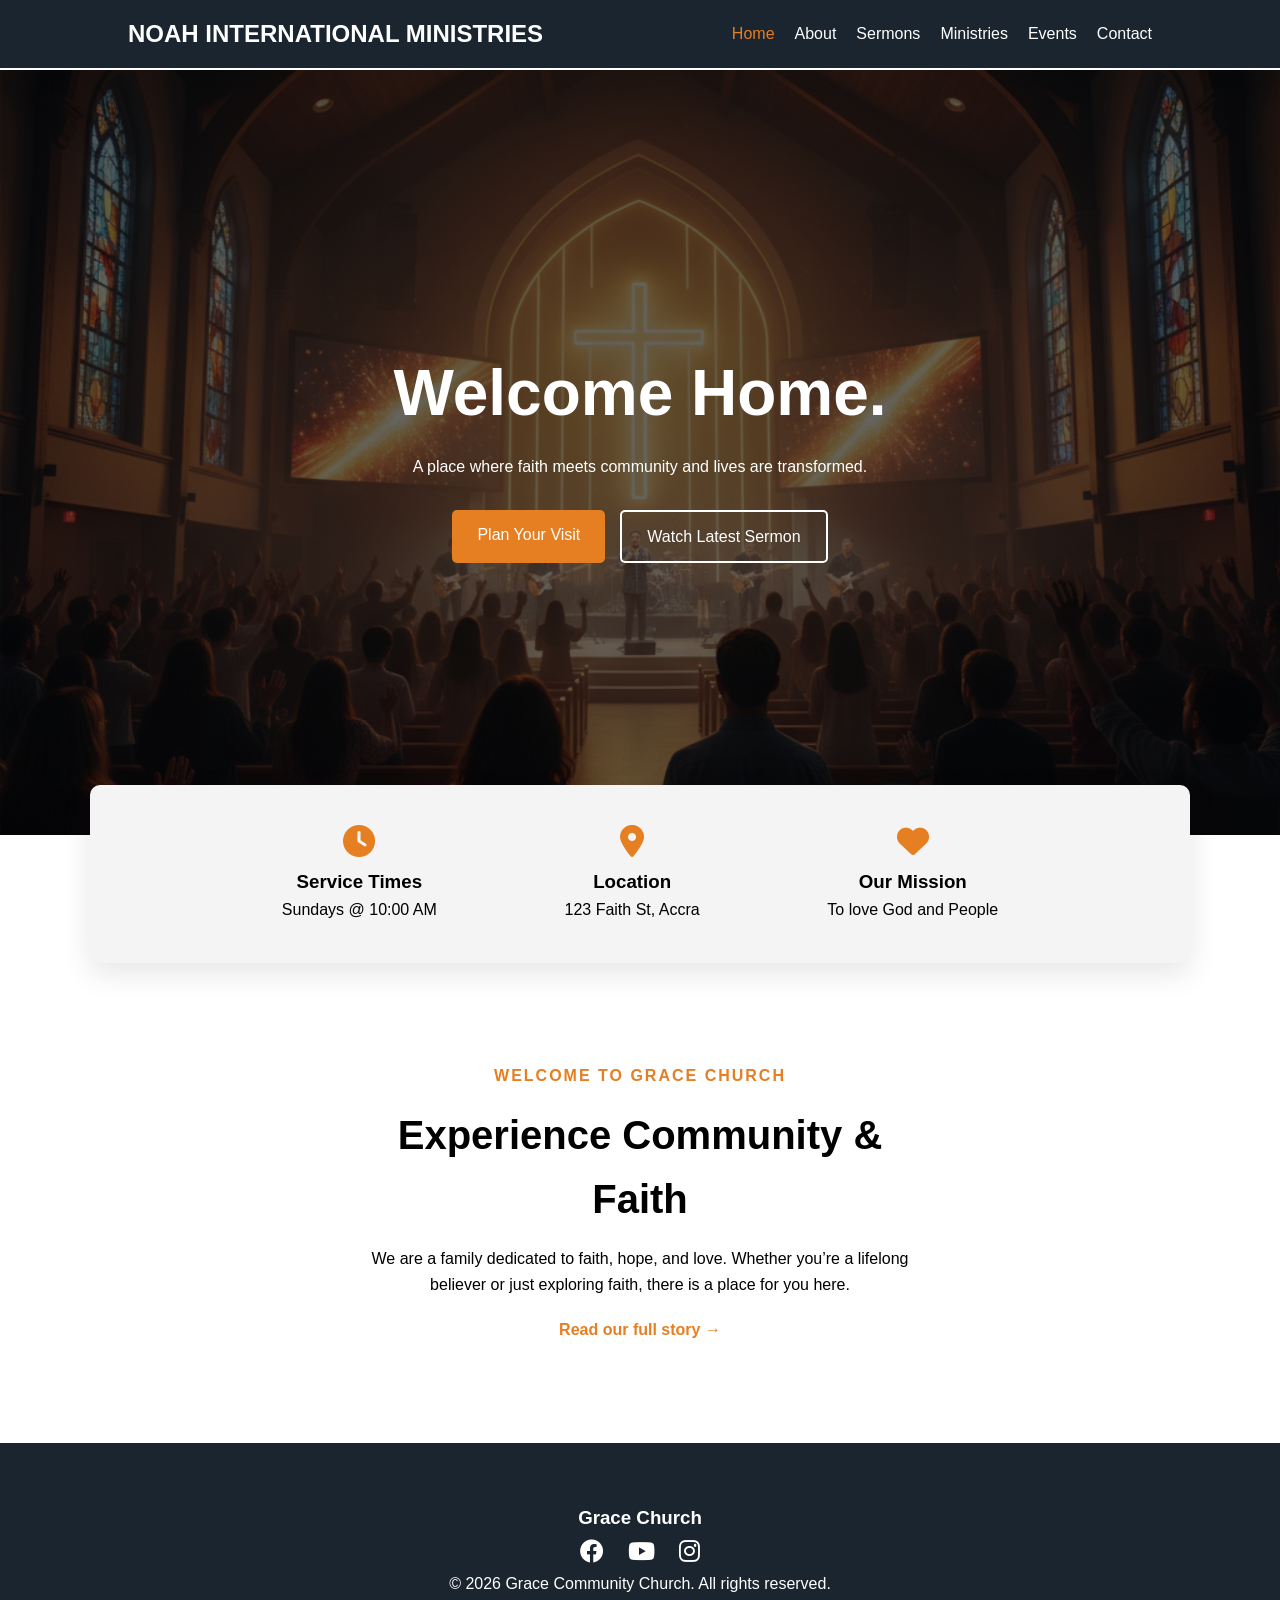
<file: index.html>
<!DOCTYPE html>
<html lang="en">
<head>
    <meta charset="UTF-8">
    <meta name="viewport" content="width=device-width, initial-scale=1.0">
    <title>Grace Community Church | Home</title>

    <!-- Icons -->
    <link rel="stylesheet" href="https://cdnjs.cloudflare.com/ajax/libs/font-awesome/6.0.0/css/all.min.css">

    <style>
        /* ===== RESET ===== */
        * {
            margin: 0;
            padding: 0;
            box-sizing: border-box;
            font-family: Arial, sans-serif;
        }

        body {
            line-height: 1.6;
        }

        a {
            text-decoration: none;
        }

        /* ===== HEADER & NAV ===== */
        header {
            background: #1a252f;
            padding: 15px 10%;
            position: fixed;
            width: 100%;
            top: 0;
            z-index: 1000;
        }

        nav {
            display: flex;
            justify-content: space-between;
            align-items: center;
        }

        .logo {
            color: white;
            font-size: 1.5rem;
            font-weight: bold;
        }

        nav ul {
            display: flex;
            list-style: none;
            gap: 20px;
        }

        nav ul li a {
            color: white;
            font-weight: 500;
        }

        nav ul li a.active,
        nav ul li a:hover {
            color: #e67e22;
        }

        /* Mobile Menu Button */
        .menu-toggle {
            display: none;
            font-size: 1.5rem;
            color: white;
            cursor: pointer;
        }

        /* ===== HERO ===== */
        .hero {
            height: 85vh;
            background: linear-gradient(rgba(0,0,0,0.6), rgba(0,0,0,0.6)),
            url('./images/hero1.png') center/cover no-repeat;
            display: flex;
            align-items: center;
            justify-content: center;
            text-align: center;
            color: white;
            padding: 0 20px;
            margin-top: 70px;
        }

        .hero-content h1 {
            font-size: 4rem;
            margin-bottom: 10px;
        }

        .hero-btns {
            margin-top: 30px;
            display: flex;
            gap: 15px;
            justify-content: center;
            flex-wrap: wrap;
        }

        .btn {
            padding: 12px 25px;
            border-radius: 5px;
            transition: 0.3s;
        }

        .btn.primary {
            background: #e67e22;
            color: white;
        }

        .btn.secondary {
            border: 2px solid white;
            color: white;
        }

        .btn:hover {
            transform: scale(1.05);
            opacity: 0.9;
        }

        /* ===== INFO BAR ===== */
        .info-bar {
            display: flex;
            justify-content: space-around;
            background: #f4f4f4;
            padding: 40px 10%;
            margin-top: -50px;
            border-radius: 10px;
            box-shadow: 0 10px 30px rgba(0,0,0,0.1);
            max-width: 1100px;
            margin-left: auto;
            margin-right: auto;
        }

        .info-item {
            text-align: center;
        }

        .info-item i {
            font-size: 2rem;
            color: #e67e22;
            margin-bottom: 10px;
        }

        /* ===== WELCOME SECTION ===== */
        .welcome-section {
            padding: 100px 10%;
            max-width: 800px;
            margin: auto;
            text-align: center;
        }

        .welcome-text span {
            color: #e67e22;
            text-transform: uppercase;
            font-weight: bold;
            letter-spacing: 2px;
        }

        .welcome-text h2 {
            font-size: 2.5rem;
            margin: 15px 0;
        }

        .text-link {
            display: inline-block;
            margin-top: 20px;
            color: #e67e22;
            font-weight: bold;
        }

        /* ===== FOOTER ===== */
        footer {
            background: #1a252f;
            color: white;
            text-align: center;
            padding: 60px 20px 20px;
        }

        .social-links a {
            color: white;
            font-size: 1.5rem;
            margin: 0 10px;
        }

        .social-links a:hover {
            color: #e67e22;
        }

        /* ===== RESPONSIVE ===== */
        @media (max-width: 768px) {
            nav ul {
                position: absolute;
                top: 70px;
                right: 0;
                background: #1a252f;
                flex-direction: column;
                width: 100%;
                display: none;
                padding: 20px 0;
            }

            nav ul.show {
                display: flex;
            }

            .menu-toggle {
                display: block;
            }

            .hero-content h1 {
                font-size: 2.5rem;
            }

            .info-bar {
                flex-direction: column;
                gap: 30px;
            }
        }
    </style>
</head>
<body>

<header>
    <nav>
        <div class="logo">NOAH INTERNATIONAL MINISTRIES</div>

        <i class="fas fa-bars menu-toggle" id="menuToggle"></i>

        <ul id="navMenu">
            <li><a href="index.html" class="active">Home</a></li>
            <li><a href="about.html">About</a></li>
            <li><a href="sermons.html">Sermons</a></li>
            <li><a href="ministries.html">Ministries</a></li>
            <li><a href="events.html">Events</a></li>
            <li><a href="contact.html">Contact</a></li>
        </ul>
    </nav>
</header>

<section class="hero">
    <div class="hero-content">
        <h1>Welcome Home.</h1>
        <p>A place where faith meets community and lives are transformed.</p>
        <div class="hero-btns">
            <a href="about.html" class="btn primary">Plan Your Visit</a>
            <a href="sermons.html" class="btn secondary">Watch Latest Sermon</a>
        </div>
    </div>
</section>

<section class="info-bar">
    <div class="info-item">
        <i class="fas fa-clock"></i>
        <h3>Service Times</h3>
        <p>Sundays @ 10:00 AM</p>
    </div>
    <div class="info-item">
        <i class="fas fa-location-dot"></i>
        <h3>Location</h3>
        <p>123 Faith St, Accra</p>
    </div>
    <div class="info-item">
        <i class="fas fa-heart"></i>
        <h3>Our Mission</h3>
        <p>To love God and People</p>
    </div>
</section>

<section class="welcome-section">
    <div class="welcome-text">
        <span>Welcome to Grace Church</span>
        <h2>Experience Community & Faith</h2>
        <p>
            We are a family dedicated to faith, hope, and love.
            Whether you’re a lifelong believer or just exploring faith,
            there is a place for you here.
        </p>
        <a href="about.html" class="text-link">Read our full story →</a>
    </div>
</section>

<footer>
    <h3>Grace Church</h3>
    <div class="social-links">
        <a href="#"><i class="fab fa-facebook"></i></a>
        <a href="#"><i class="fab fa-youtube"></i></a>
        <a href="#"><i class="fab fa-instagram"></i></a>
    </div>
    <p>&copy; 2026 Grace Community Church. All rights reserved.</p>
</footer>

<!-- ===== JAVASCRIPT FOR MOBILE MENU ===== -->
<script>
    const menuToggle = document.getElementById("menuToggle");
    const navMenu = document.getElementById("navMenu");

    menuToggle.addEventListener("click", () => {
        navMenu.classList.toggle("show");
    });
</script>

</body>
</html>
</file>
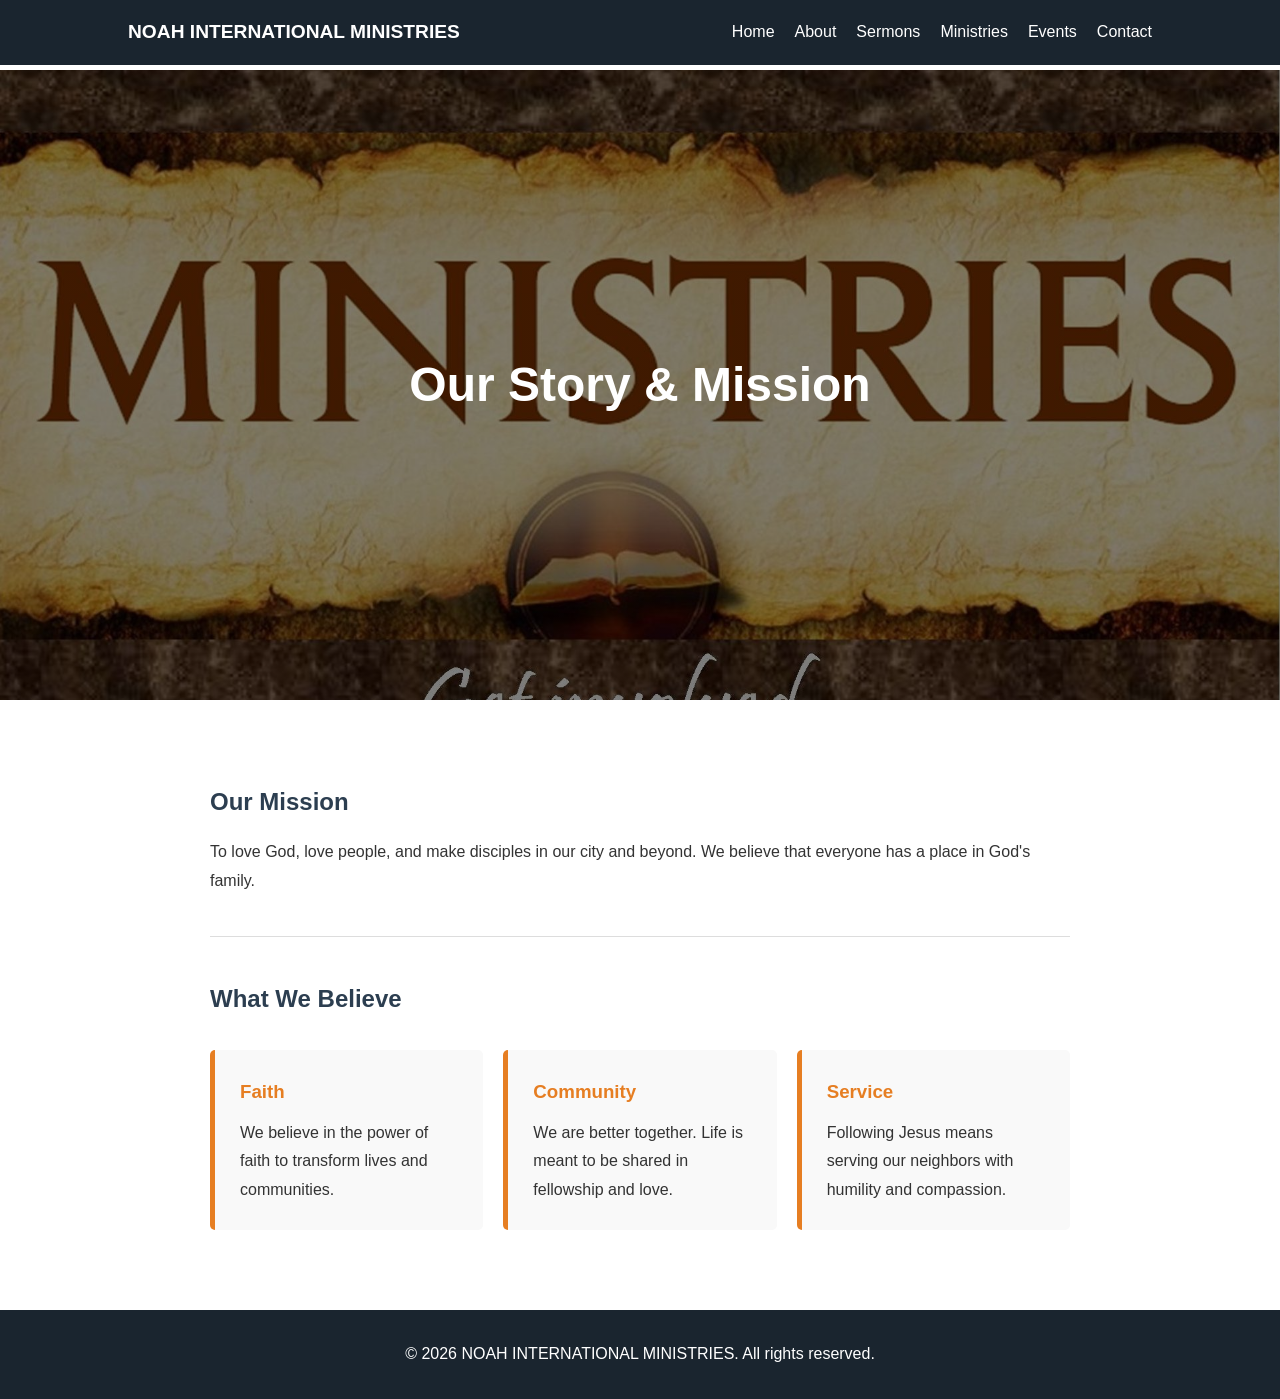
<file: about.html>
<!DOCTYPE html>
<html lang="en">
<head>
    <meta charset="UTF-8">
    <meta name="viewport" content="width=device-width, initial-scale=1.0">
    <title>NOAH INTERNATIONAL MINISTRIES | About</title>

    <!-- Icons -->
    <link rel="stylesheet" href="https://cdnjs.cloudflare.com/ajax/libs/font-awesome/6.0.0/css/all.min.css">

    <style>
        /* ===== RESET ===== */
        * {
            margin: 0;
            padding: 0;
            box-sizing: border-box;
            font-family: Arial, sans-serif;
        }

        body {
            line-height: 1.8;
            color: #333;
        }

        a {
            text-decoration: none;
        }

        /* ===== HEADER ===== */
        header {
            background: #1a252f;
            padding: 15px 10%;
            position: fixed;
            top: 0;
            width: 100%;
            z-index: 1000;
        }

        nav {
            display: flex;
            justify-content: space-between;
            align-items: center;
        }

        .logo {
            color: #fff;
            font-size: 1.2rem;
            font-weight: bold;
        }

        nav ul {
            list-style: none;
            display: flex;
            gap: 20px;
        }

        nav ul li a {
            color: #fff;
            font-weight: 500;
        }

        nav ul li a:hover {
            color: #e67e22;
        }

        .menu-toggle {
            display: none;
            font-size: 1.5rem;
            color: #fff;
            cursor: pointer;
        }

        /* ===== HERO / PAGE TITLE ===== */
        .page-title {
            height: 70vh;
            background:
                linear-gradient(rgba(0,0,0,0.5), rgba(0,0,0,0.5)),
                url("./images/about.jpg") center / cover no-repeat;
            display: flex;
            align-items: center;
            justify-content: center;
            text-align: center;
            color: white;
            padding: 0 20px;
            margin-top: 70px;
        }

        .page-title h1 {
            font-size: 3rem;
        }

        /* ===== ABOUT CONTENT ===== */
        .about-container {
            max-width: 900px;
            margin: 80px auto;
            padding: 0 20px;
        }

        .mission {
            margin-bottom: 40px;
        }

        .mission h2,
        .beliefs h2 {
            color: #2c3e50;
            margin-bottom: 15px;
        }

        hr {
            border: none;
            height: 1px;
            background: #ddd;
            margin: 40px 0;
        }

        /* ===== BELIEFS GRID ===== */
        .belief-grid {
            display: grid;
            grid-template-columns: repeat(auto-fit, minmax(250px, 1fr));
            gap: 20px;
            margin-top: 30px;
        }

        .belief-item {
            background: #f9f9f9;
            padding: 25px;
            border-left: 5px solid #e67e22;
            border-radius: 5px;
        }

        .belief-item h3 {
            color: #e67e22;
            margin-bottom: 10px;
        }

        /* ===== FOOTER ===== */
        footer {
            background: #1a252f;
            color: white;
            text-align: center;
            padding: 30px 20px;
        }

        /* ===== RESPONSIVE ===== */
        @media (max-width: 768px) {

            nav ul {
                position: absolute;
                top: 65px;
                left: 0;
                width: 100%;
                background: #1a252f;
                flex-direction: column;
                display: none;
                padding: 20px 0;
            }

            nav ul.show {
                display: flex;
            }

            .menu-toggle {
                display: block;
            }

            .page-title h1 {
                font-size: 2rem;
            }
        }
    </style>
</head>
<body>

<!-- ===== HEADER ===== -->
<header>
    <nav>
        <div class="logo">NOAH INTERNATIONAL MINISTRIES</div>

        <i class="fas fa-bars menu-toggle" id="menuToggle"></i>

        <ul id="navMenu">
            <li><a href="index.html">Home</a></li>
            <li><a href="about.html">About</a></li>
            <li><a href="sermons.html">Sermons</a></li>
            <li><a href="ministries.html">Ministries</a></li>
            <li><a href="events.html">Events</a></li>
            <li><a href="contact.html">Contact</a></li>
        </ul>
    </nav>
</header>

<!-- ===== HERO SECTION ===== -->
<section class="page-title">
    <h1>Our Story & Mission</h1>
</section>

<!-- ===== MAIN CONTENT ===== -->
<main class="about-container">

    <section class="mission">
        <h2>Our Mission</h2>
        <p>
            To love God, love people, and make disciples in our city and beyond.
            We believe that everyone has a place in God's family.
        </p>
    </section>

    <hr>

    <section class="beliefs">
        <h2>What We Believe</h2>

        <div class="belief-grid">
            <div class="belief-item">
                <h3>Faith</h3>
                <p>
                    We believe in the power of faith to transform lives
                    and communities.
                </p>
            </div>

            <div class="belief-item">
                <h3>Community</h3>
                <p>
                    We are better together. Life is meant to be shared
                    in fellowship and love.
                </p>
            </div>

            <div class="belief-item">
                <h3>Service</h3>
                <p>
                    Following Jesus means serving our neighbors
                    with humility and compassion.
                </p>
            </div>
        </div>
    </section>

</main>

<!-- ===== FOOTER ===== -->
<footer>
    <p>&copy; 2026 NOAH INTERNATIONAL MINISTRIES. All rights reserved.</p>
</footer>

<!-- ===== JAVASCRIPT (MOBILE MENU) ===== -->
<script>
    const menuToggle = document.getElementById("menuToggle");
    const navMenu = document.getElementById("navMenu");

    menuToggle.addEventListener("click", () => {
        navMenu.classList.toggle("show");
    });
</script>

</body>
</html>
</file>
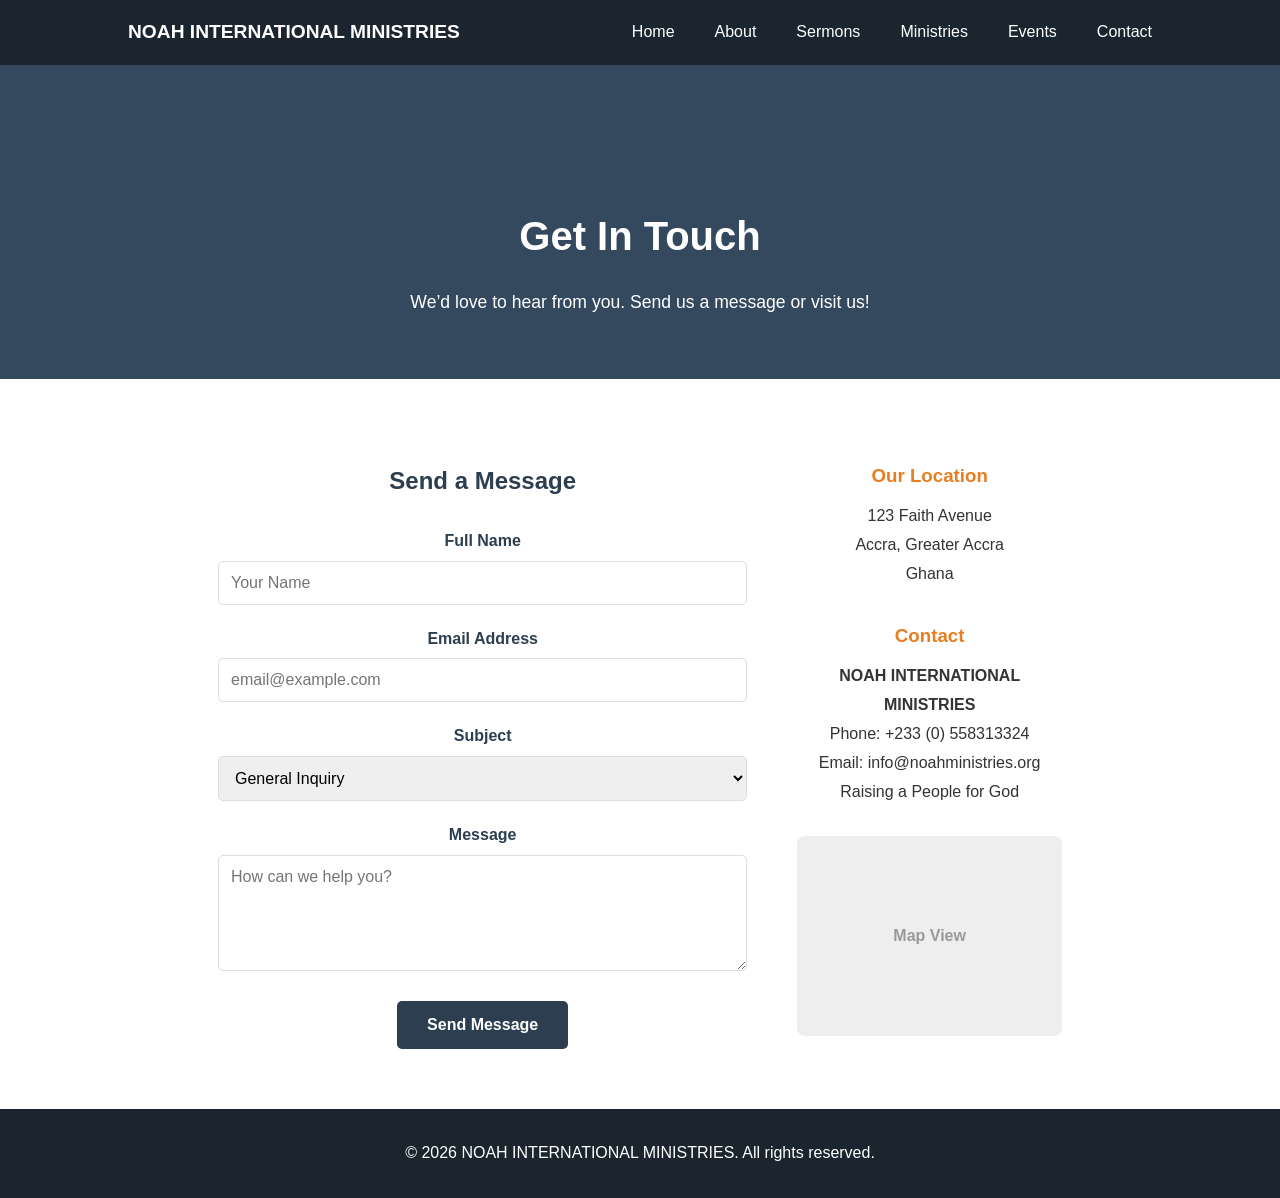
<file: contact.html>
<!DOCTYPE html>
<html lang="en">
<head>
    <meta charset="UTF-8">
    <meta name="viewport" content="width=device-width, initial-scale=1.0">
    <title>Contact Us | NOAH INTERNATIONAL MINISTRIES</title>
    <link rel="stylesheet" href="style.css">
    <style>
        /* ===== RESET ===== */
        * {
            margin: 0;
            padding: 0;
            box-sizing: border-box;
            font-family: Arial, sans-serif;
        }

        body {
            line-height: 1.8;
            color: #333;
        }

        img {
            max-width: 100%;
            display: block;
        }

        /* ===== HEADER & NAV ===== */
        header {
            background: #1a252f;
            padding: 15px 10%;
            position: fixed;
            top: 0;
            width: 100%;
            z-index: 1000;
        }

        nav {
            display: flex;
            justify-content: space-between;
            align-items: center;
        }

        .logo {
            color: #fff;
            font-size: 1.2rem;
            font-weight: bold;
        }

        nav ul {
            list-style: none;
            display: flex;
            gap: 20px;
        }

        nav ul li a {
            color: #fff;
            font-weight: 500;
            text-decoration: none;
        }

        nav ul li a:hover {
            color: #e67e22;
        }

        /* ===== MOBILE MENU ===== */
        .menu-toggle {
            display: none;
            flex-direction: column;
            cursor: pointer;
        }

        .menu-toggle span {
            height: 3px;
            width: 25px;
            background: #fff;
            margin: 4px 0;
            border-radius: 2px;
            transition: 0.3s;
        }

        nav ul.mobile {
            display: none;
            flex-direction: column;
            gap: 10px;
            background: #1a252f;
            position: absolute;
            top: 60px;
            right: 10%;
            width: 200px;
            padding: 15px;
            border-radius: 5px;
        }

        nav ul.mobile.show {
            display: flex;
        }

        nav ul.mobile li a {
            color: #fff;
        }

        /* ===== PAGE TITLE / HERO ===== */
        .page-title {
            background: #34495e;
            color: white;
            text-align: center;
            padding: 140px 20px 60px;
            margin-top: 60px; /* header space */
        }

        .page-title h1 {
            font-size: 2.5rem;
            margin-bottom: 15px;
        }

        .page-title p {
            font-size: 1.1rem;
        }

        /* ===== CONTACT LAYOUT ===== */
        .contact-container {
            display: grid;
            grid-template-columns: 2fr 1fr;
            gap: 50px;
            max-width: 1100px;
            margin: 80px auto 60px;
            padding: 0 10%;
        }

        /* ===== CONTACT FORM ===== */
        .contact-form h2 {
            color: #2c3e50;
            margin-bottom: 25px;
        }

        .form-group {
            margin-bottom: 20px;
        }

        .form-group label {
            display: block;
            margin-bottom: 5px;
            font-weight: bold;
            color: #2c3e50;
        }

        .form-group input, 
        .form-group select, 
        .form-group textarea {
            width: 100%;
            padding: 12px;
            border: 1px solid #ddd;
            border-radius: 5px;
            font-size: 1rem;
        }

        .submit-btn {
            background-color: #2c3e50;
            color: white;
            padding: 15px 30px;
            border: none;
            border-radius: 5px;
            cursor: pointer;
            font-size: 1rem;
            font-weight: bold;
            transition: 0.3s;
        }

        .submit-btn:hover {
            background-color: #e67e22;
        }

        /* ===== CONTACT INFO ===== */
        .contact-info {
            display: flex;
            flex-direction: column;
            gap: 30px;
        }

        .info-block h3 {
            color: #e67e22;
            margin-bottom: 10px;
        }

        .map-placeholder {
            background-color: #eee;
            height: 200px;
            display: flex;
            align-items: center;
            justify-content: center;
            border-radius: 8px;
            color: #999;
            font-weight: bold;
        }

        /* ===== FOOTER ===== */
        footer {
            background: #1a252f;
            color: white;
            text-align: center;
            padding: 30px 20px;
        }

        /* ===== RESPONSIVE ===== */
        @media (max-width: 800px) {
            .contact-container {
                grid-template-columns: 1fr;
            }

            nav ul {
                display: none;
            }

            .menu-toggle {
                display: flex;
            }
        }
    </style>
</head>
<body>

    <!-- ===== HEADER ===== -->
    <header>
        <nav>
            <div class="logo">NOAH INTERNATIONAL MINISTRIES</div>

            <!-- Desktop Menu -->
            <ul class="desktop">
                <li><a href="index.html">Home</a></li>
                <li><a href="about.html">About</a></li>
                <li><a href="sermons.html">Sermons</a></li>
                <li><a href="ministries.html">Ministries</a></li>
                <li><a href="events.html">Events</a></li>
                <li><a href="contact.html">Contact</a></li>
            </ul>

            <!-- Mobile Hamburger -->
            <div class="menu-toggle" id="menuToggle">
                <span></span>
                <span></span>
                <span></span>
            </div>

            <!-- Mobile Menu -->
            <ul class="mobile" id="navMenu">
                <li><a href="index.html">Home</a></li>
                <li><a href="about.html">About</a></li>
                <li><a href="sermons.html">Sermons</a></li>
                <li><a href="ministries.html">Ministries</a></li>
                <li><a href="events.html">Events</a></li>
                <li><a href="contact.html">Contact</a></li>
            </ul>
        </nav>
    </header>

    <!-- ===== HERO / PAGE TITLE ===== -->
    <section class="page-title">
        <h1>Get In Touch</h1>
        <p>We’d love to hear from you. Send us a message or visit us!</p>
    </section>

    <!-- ===== MAIN CONTACT CONTENT ===== -->
    <main class="contact-container">

        <!-- Contact Form -->
        <section class="contact-form">
            <h2>Send a Message</h2>
            <form action="#">
                <div class="form-group">
                    <label for="name">Full Name</label>
                    <input type="text" id="name" name="name" placeholder="Your Name" required>
                </div>

                <div class="form-group">
                    <label for="email">Email Address</label>
                    <input type="email" id="email" name="email" placeholder="email@example.com" required>
                </div>

                <div class="form-group">
                    <label for="subject">Subject</label>
                    <select id="subject" name="subject">
                        <option value="general">General Inquiry</option>
                        <option value="prayer">Prayer Request</option>
                        <option value="volunteer">Volunteering</option>
                    </select>
                </div>

                <div class="form-group">
                    <label for="message">Message</label>
                    <textarea id="message" name="message" rows="5" placeholder="How can we help you?"></textarea>
                </div>

                <button type="submit" class="submit-btn">Send Message</button>
            </form>
        </section>

        <!-- Contact Info Sidebar -->
        <aside class="contact-info">
            <div class="info-block">
                <h3>Our Location</h3>
                <p>123 Faith Avenue<br>Accra, Greater Accra<br>Ghana</p>
            </div>

            <div class="info-block">
                <h3>Contact</h3>
                <p>
                    <strong>NOAH INTERNATIONAL MINISTRIES</strong><br>
                    Phone: +233 (0) 558313324<br>
                    Email: info@noahministries.org<br>
                    Raising a People for God
                </p>
            </div>

            <div class="map-placeholder">
                Map View
            </div>
        </aside>

    </main>

    <!-- ===== FOOTER ===== -->
    <footer>
        <p>&copy; 2026 NOAH INTERNATIONAL MINISTRIES. All rights reserved.</p>
    </footer>

    <!-- ===== JAVASCRIPT FOR MOBILE MENU ===== -->
    <script>
        const menuToggle = document.getElementById("menuToggle");
        const navMenu = document.getElementById("navMenu");

        menuToggle.addEventListener("click", () => {
            navMenu.classList.toggle("show");
            menuToggle.classList.toggle("open");
        });
    </script>

</body>
</html>
</file>
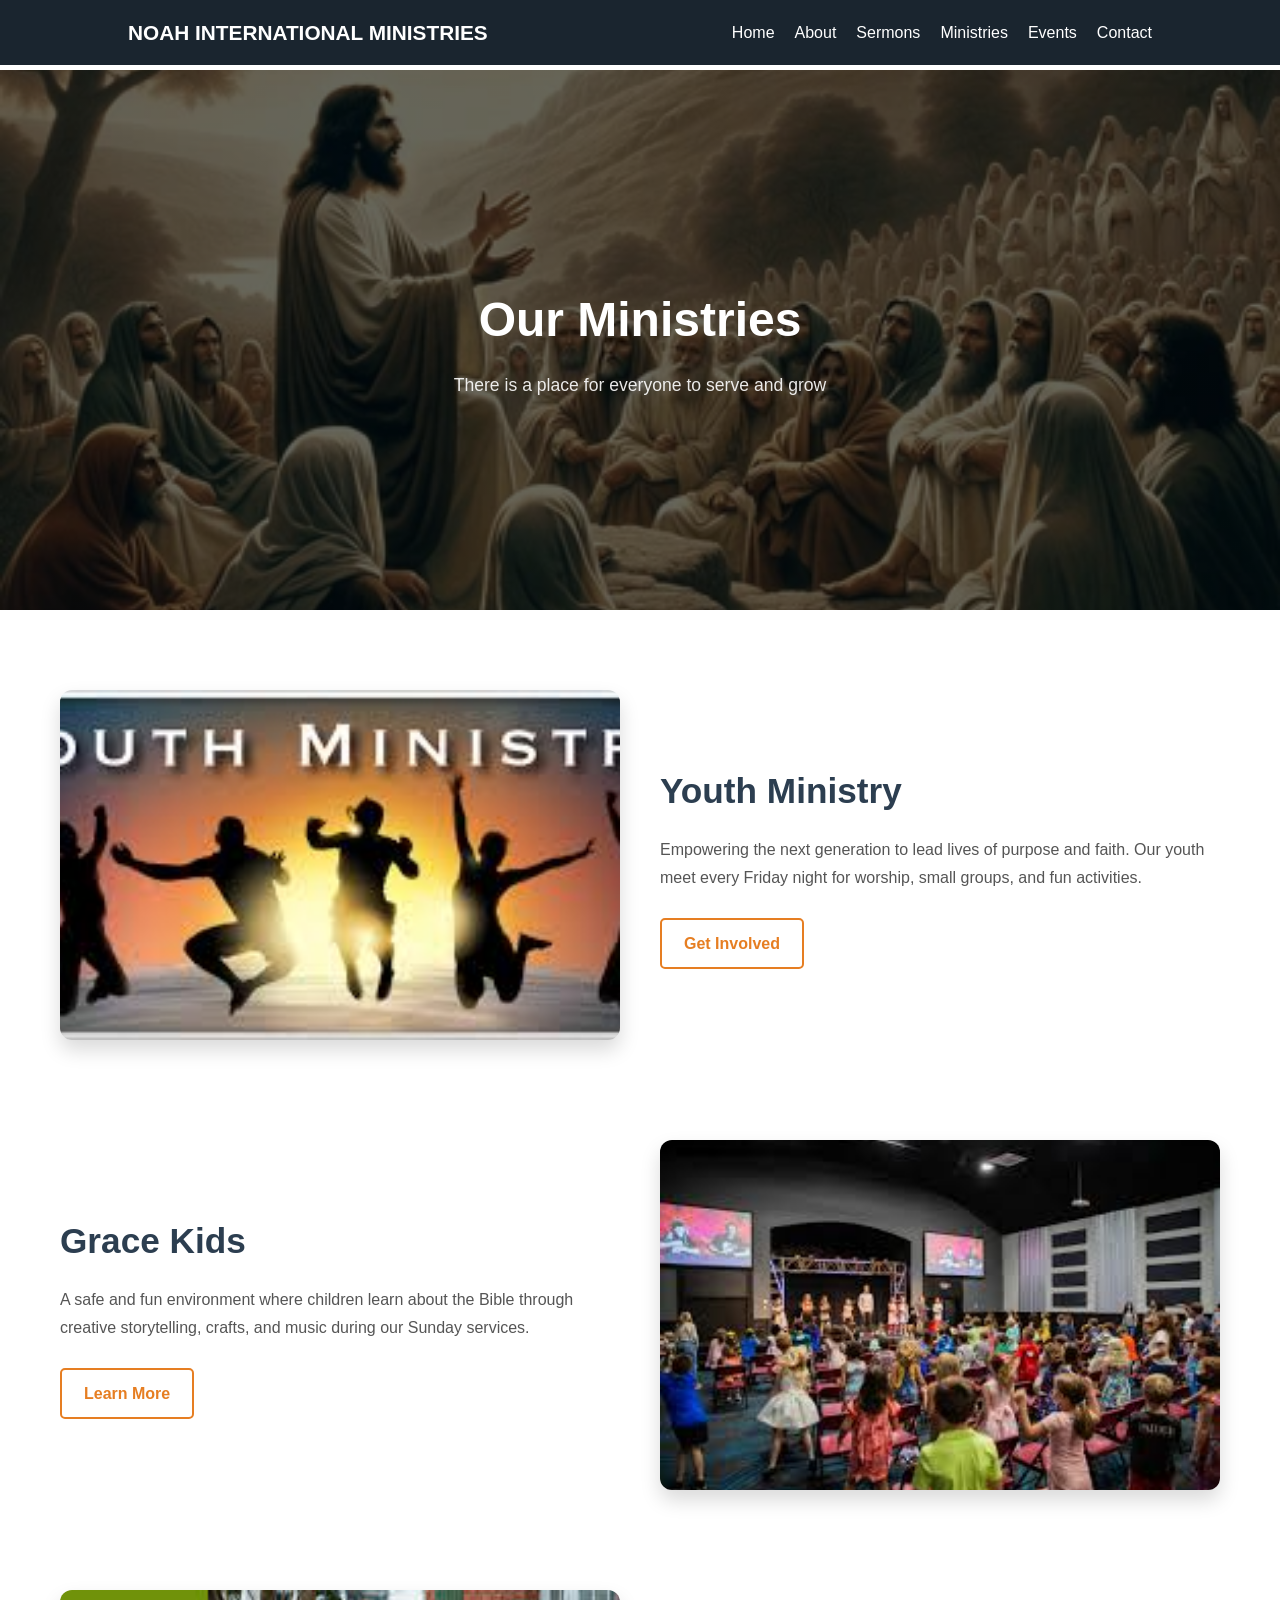
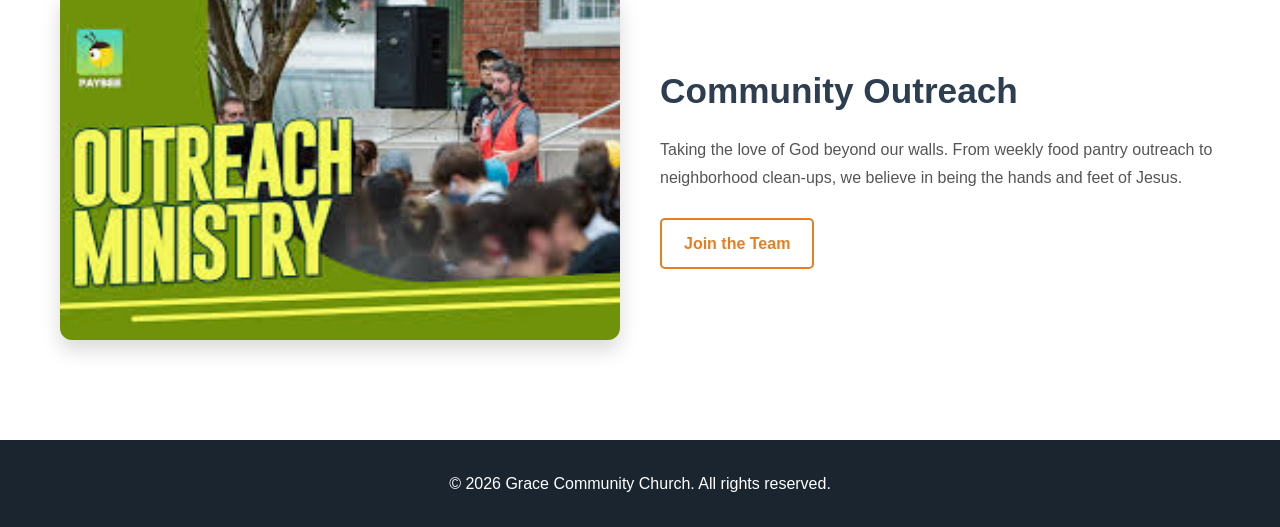
<file: ministries.html>
<!DOCTYPE html>
<html lang="en">
<head>
    <meta charset="UTF-8">
    <meta name="viewport" content="width=device-width, initial-scale=1.0">
    <title>Ministries | Grace Community Church</title>

    <!-- Icons -->
    <link rel="stylesheet" href="https://cdnjs.cloudflare.com/ajax/libs/font-awesome/6.0.0/css/all.min.css">

    <style>
        /* ===== RESET ===== */
        * {
            margin: 0;
            padding: 0;
            box-sizing: border-box;
            font-family: Arial, sans-serif;
        }

        body {
            line-height: 1.7;
            color: #333;
        }

        a {
            text-decoration: none;
        }

        img {
            width: 100%;
            display: block;
        }

        /* ===== HEADER ===== */
        header {
            background: #1a252f;
            padding: 15px 10%;
            position: fixed;
            top: 0;
            width: 100%;
            z-index: 1000;
        }

        nav {
            display: flex;
            justify-content: space-between;
            align-items: center;
        }

        .logo {
            color: white;
            font-size: 1.3rem;
            font-weight: bold;
        }

        nav ul {
            list-style: none;
            display: flex;
            gap: 20px;
        }

        nav ul li a {
            color: white;
            font-weight: 500;
        }

        nav ul li a:hover {
            color: #e67e22;
        }

        .menu-toggle {
            display: none;
            font-size: 1.5rem;
            color: white;
            cursor: pointer;
        }

        /* ===== HERO ===== */
        .page-title {
            height: 60vh;
            background:
                linear-gradient(rgba(0,0,0,0.6), rgba(0,0,0,0.6)),
                url("./images/minhero.webp") center / cover no-repeat;
            display: flex;
            align-items: center;
            justify-content: center;
            text-align: center;
            color: white;
            padding: 0 20px;
            margin-top: 70px;
        }

        .page-title h1 {
            font-size: 3rem;
            margin-bottom: 10px;
        }

        .page-title p {
            font-size: 1.1rem;
            opacity: 0.9;
        }

        /* ===== MAIN CONTENT ===== */
        .ministry-container {
            max-width: 1200px;
            margin: 80px auto;
            padding: 0 20px;
        }

        .ministry-item {
            display: flex;
            align-items: center;
            gap: 40px;
            margin-bottom: 100px;
        }

        .ministry-item.reverse {
            flex-direction: row-reverse;
        }

        .ministry-image {
            flex: 1;
        }

        .ministry-image img {
            height: 350px;
            object-fit: cover;
            border-radius: 12px;
            box-shadow: 0 10px 20px rgba(0,0,0,0.15);
        }

        .ministry-text {
            flex: 1;
        }

        .ministry-text h2 {
            font-size: 2.2rem;
            color: #2c3e50;
            margin-bottom: 15px;
        }

        .ministry-text p {
            color: #555;
            margin-bottom: 25px;
            line-height: 1.8;
        }

        .btn-small {
            display: inline-block;
            padding: 10px 22px;
            color: #e67e22;
            border: 2px solid #e67e22;
            border-radius: 5px;
            font-weight: bold;
            transition: 0.3s;
        }

        .btn-small:hover {
            background: #e67e22;
            color: white;
        }

        /* ===== FOOTER ===== */
        footer {
            background: #1a252f;
            color: white;
            text-align: center;
            padding: 30px 20px;
        }

        /* ===== RESPONSIVE ===== */
        @media (max-width: 768px) {

            nav ul {
                position: absolute;
                top: 65px;
                left: 0;
                width: 100%;
                background: #1a252f;
                flex-direction: column;
                display: none;
                padding: 20px 0;
            }

            nav ul.show {
                display: flex;
            }

            .menu-toggle {
                display: block;
            }

            .page-title h1 {
                font-size: 2.2rem;
            }

            .ministry-item,
            .ministry-item.reverse {
                flex-direction: column;
                text-align: center;
            }

            .ministry-image img {
                height: 250px;
            }
        }
    </style>
</head>
<body>

<!-- ===== HEADER ===== -->
<header>
    <nav>
        <div class="logo">NOAH INTERNATIONAL MINISTRIES</div>

        <i class="fas fa-bars menu-toggle" id="menuToggle"></i>

        <ul id="navMenu">
            <li><a href="index.html">Home</a></li>
            <li><a href="about.html">About</a></li>
            <li><a href="sermons.html">Sermons</a></li>
            <li><a href="ministries.html">Ministries</a></li>
            <li><a href="events.html">Events</a></li>
            <li><a href="contact.html">Contact</a></li>
        </ul>
    </nav>
</header>

<!-- ===== HERO ===== -->
<section class="page-title">
    <div>
        <h1>Our Ministries</h1>
        <p>There is a place for everyone to serve and grow</p>
    </div>
</section>

<!-- ===== MAIN ===== -->
<main class="ministry-container">

    <section class="ministry-item">
        <div class="ministry-image">
            <img src="./images/min1.jfif" alt="Youth Ministry">
        </div>
        <div class="ministry-text">
            <h2>Youth Ministry</h2>
            <p>
                Empowering the next generation to lead lives of purpose
                and faith. Our youth meet every Friday night for worship,
                small groups, and fun activities.
            </p>
            <a href="contact.html" class="btn-small">Get Involved</a>
        </div>
    </section>

    <section class="ministry-item reverse">
        <div class="ministry-image">
            <img src="./images/min2.jfif" alt="Children's Ministry">
        </div>
        <div class="ministry-text">
            <h2>Grace Kids</h2>
            <p>
                A safe and fun environment where children learn about the Bible
                through creative storytelling, crafts, and music during our
                Sunday services.
            </p>
            <a href="contact.html" class="btn-small">Learn More</a>
        </div>
    </section>

    <section class="ministry-item">
        <div class="ministry-image">
            <img src="./images/min3.jfif" alt="Community Outreach">
        </div>
        <div class="ministry-text">
            <h2>Community Outreach</h2>
            <p>
                Taking the love of God beyond our walls. From weekly food
                pantry outreach to neighborhood clean-ups, we believe in
                being the hands and feet of Jesus.
            </p>
            <a href="contact.html" class="btn-small">Join the Team</a>
        </div>
    </section>

</main>

<!-- ===== FOOTER ===== -->
<footer>
    <p>&copy; 2026 Grace Community Church. All rights reserved.</p>
</footer>

<!-- ===== JAVASCRIPT ===== -->
<script>
    const menuToggle = document.getElementById("menuToggle");
    const navMenu = document.getElementById("navMenu");

    menuToggle.addEventListener("click", () => {
        navMenu.classList.toggle("show");
    });
</script>

</body>
</html>
</file>
<file: style.css>
/* Basic Reset */
* {
    margin: 0;
    padding: 0;
    box-sizing: border-box;
    font-family: 'Segoe UI', Tahoma, Geneva, Verdana, sans-serif;
}

/* Navigation */
header {
    background-color: #2c3e50;
    color: white;
    padding: 1rem 5%;
}

nav {
    display: flex;
    justify-content: space-between;
    align-items: center;
}

nav ul {
    display: flex;
    list-style: none;
}

nav ul li {
    margin-left: 20px;
}

nav ul li a {
    color: white;
    text-decoration: none;
    font-weight: bold;
}

/* Hero Section */
.hero {
    background: linear-gradient(rgba(0,0,0,0.5), rgba(0,0,0,0.5)), url('/images/hero1.png');
    background-size: cover;
    background-position: center;
    height: 60vh;
    display: flex;
    flex-direction: column;
    justify-content: center;
    align-items: center;
    color: white;
    text-align: center;
}

.btn {
    margin-top: 20px;
    padding: 10px 25px;
    background-color: #e67e22;
    color: white;
    text-decoration: none;
    border-radius: 5px;
}

/* Content Area */
main {
    padding: 50px 10%;
    text-align: center;
}

footer {
    background: #333;
    color: white;
    text-align: center;
    padding: 20px;
    margin-top: 40px;
}
</file>
